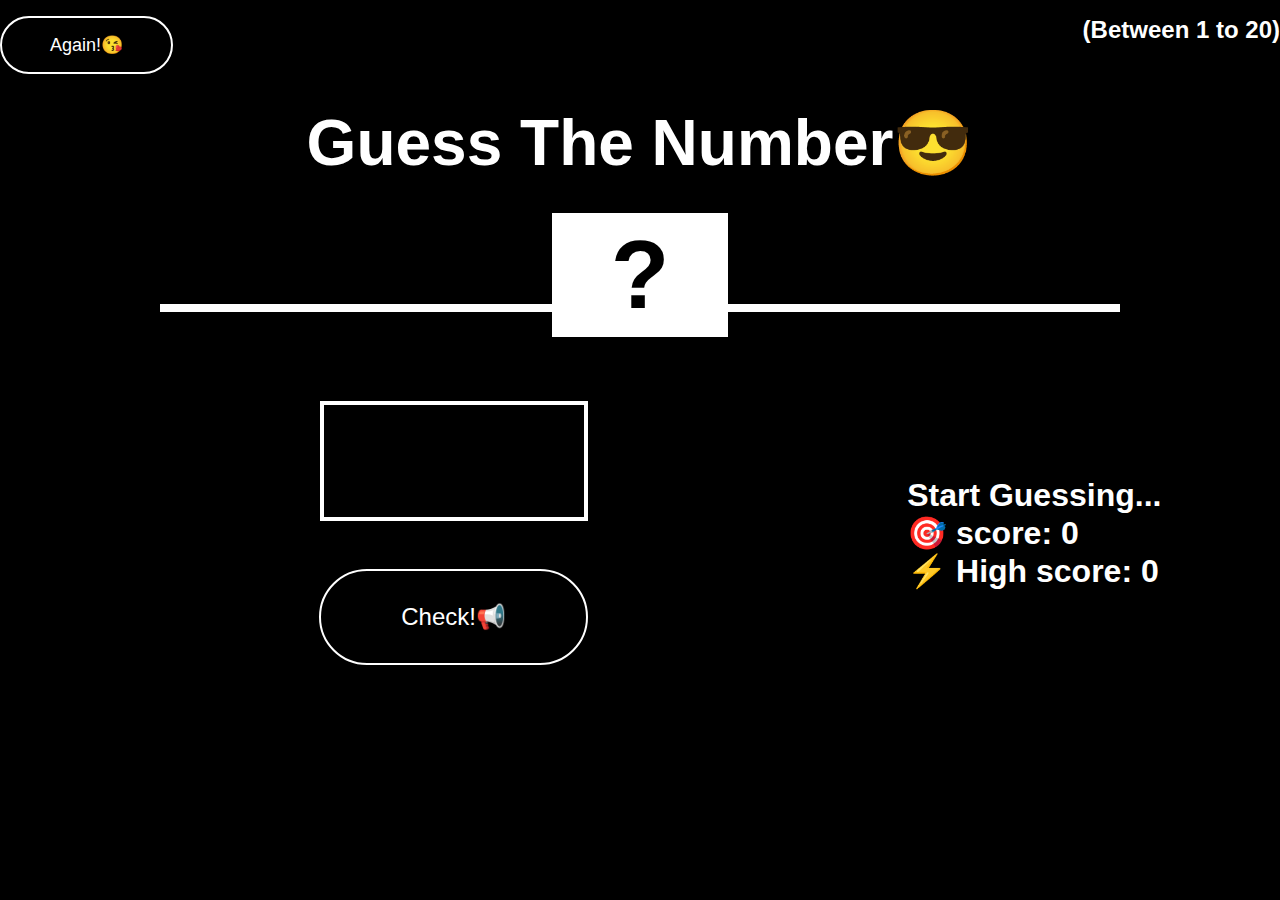
<file: guess the number/index.html>
<!DOCTYPE html>
<html lang="en">
  <head>
    <meta charset="UTF-8" />
    <meta http-equiv="X-UA-Compatible" content="IE=edge" />
    <meta name="viewport" content="width=device-width, initial-scale=1.0" />
    <title>Guess The Game</title>
    <link rel="stylesheet" href="style.css" type="text/css" />
    <link
      href="https://cdn.jsdelivr.net/npm/bootstrap@5.0.2/dist/css/bootstrap.min.css"
      rel="stylesheet"
      integrity="sha384-EVSTQN3/azprG1Anm3QDgpJLIm9Nao0Yz1ztcQTwFspd3yD65VohhpuuCOmLASjC"
      crossorigin="anonymous"
    />
  </head>
  <body id="bg">
    <div class="container">
      <header>
        <div class="btn-bt">
          <button class="btn-again">Again!😘</button>
          <h2>(Between 1 to 20)</h2>
        </div>
        <h1 class="titel">Guess The Number😎</h1>
        <div class="number">?</div>
      </header>

      <section class="main-part">
        <div class="left-side">
          <input type="number" class="guess" />
          <button class="chk-btn">Check!📢</button>
        </div>

        <div class="right-side">
          <p class="message">Start Guessing...</p>
          <p>🎯 score: <span class="score">0</span></p>
          <p>⚡ High score: <span class="high-score">0</span></p>
        </div>
      </section>
    </div>
    <script src="main-js.js"></script>
  </body>
</html>
</file>
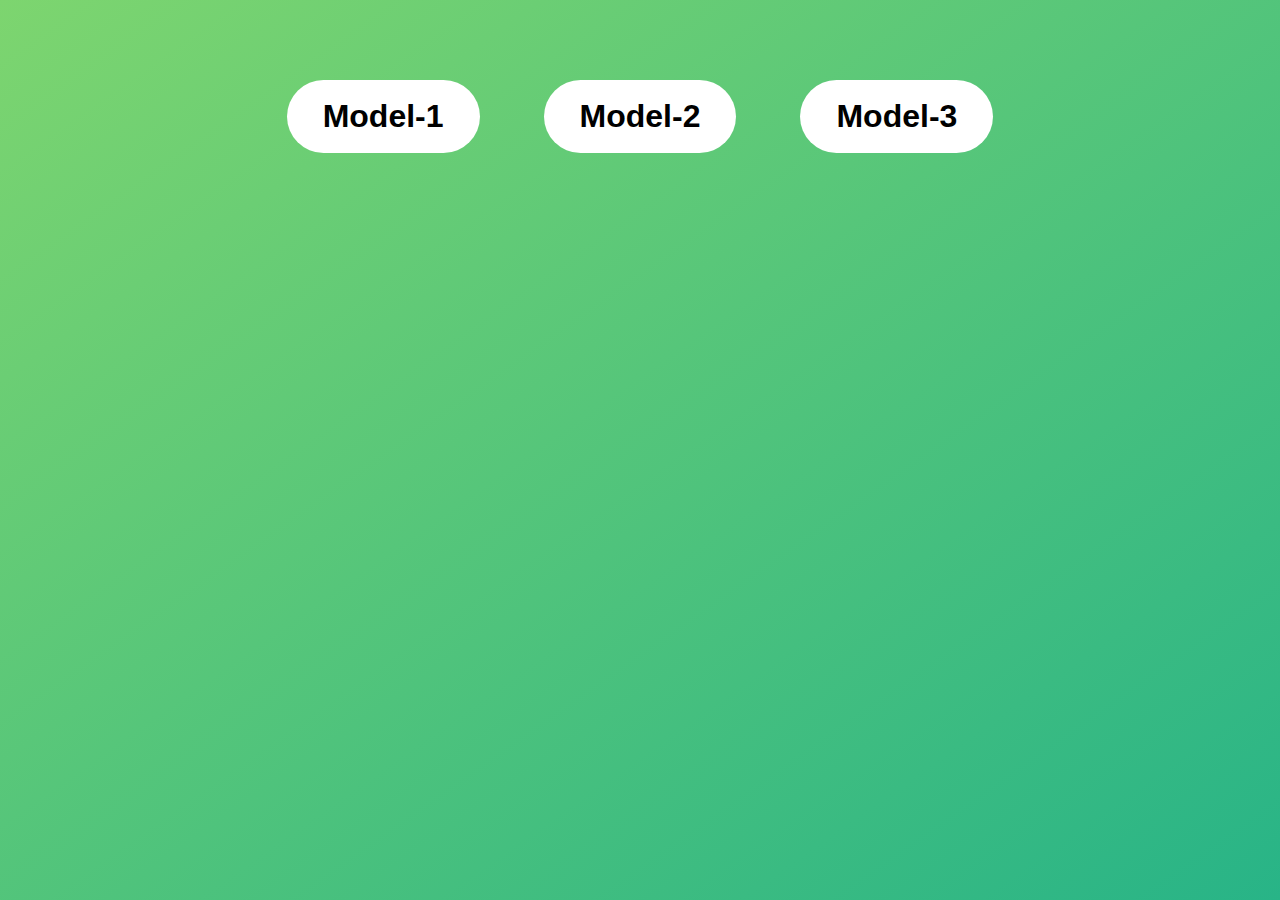
<file: Model Window/index.html>
<!DOCTYPE html>
<html lang="en">
  <head>
    <meta charset="UTF-8" />
    <meta http-equiv="X-UA-Compatible" content="IE=edge" />
    <meta name="viewport" content="width=device-width, initial-scale=1.0" />
    <title>Model Window</title>
    <link rel="stylesheet" href="style.css" />
  </head>
  <body class="body">
    <button class="model">Model-1</button>
    <button class="model">Model-2</button>
    <button class="model">Model-3</button>

    <div class="model-window hidden">
      <button class="close-model">&times;</button>
      <h1>I am A Model Window 😜</h1>
      <p>
        Lorem ipsum dolor sit amet consectetur, adipisicing elit. Libero
        perferendis laboriosam nemo quod magnam minus omnis, ut alias quis rem
        exercitationem incidunt pariatur sit corrupti voluptas, enim eius,
        aspernatur explicabo. Porro, quaerat, libero praesentium odit quia
        eligendi laboriosam quos ullam voluptatem doloremque vitae dolores
        distinctio alias rem sapiente facere impedit.
      </p>
    </div>

    <div class="overlay hidden"></div>

    <script src="main-js.js"></script>
  </body>
</html>
</file>
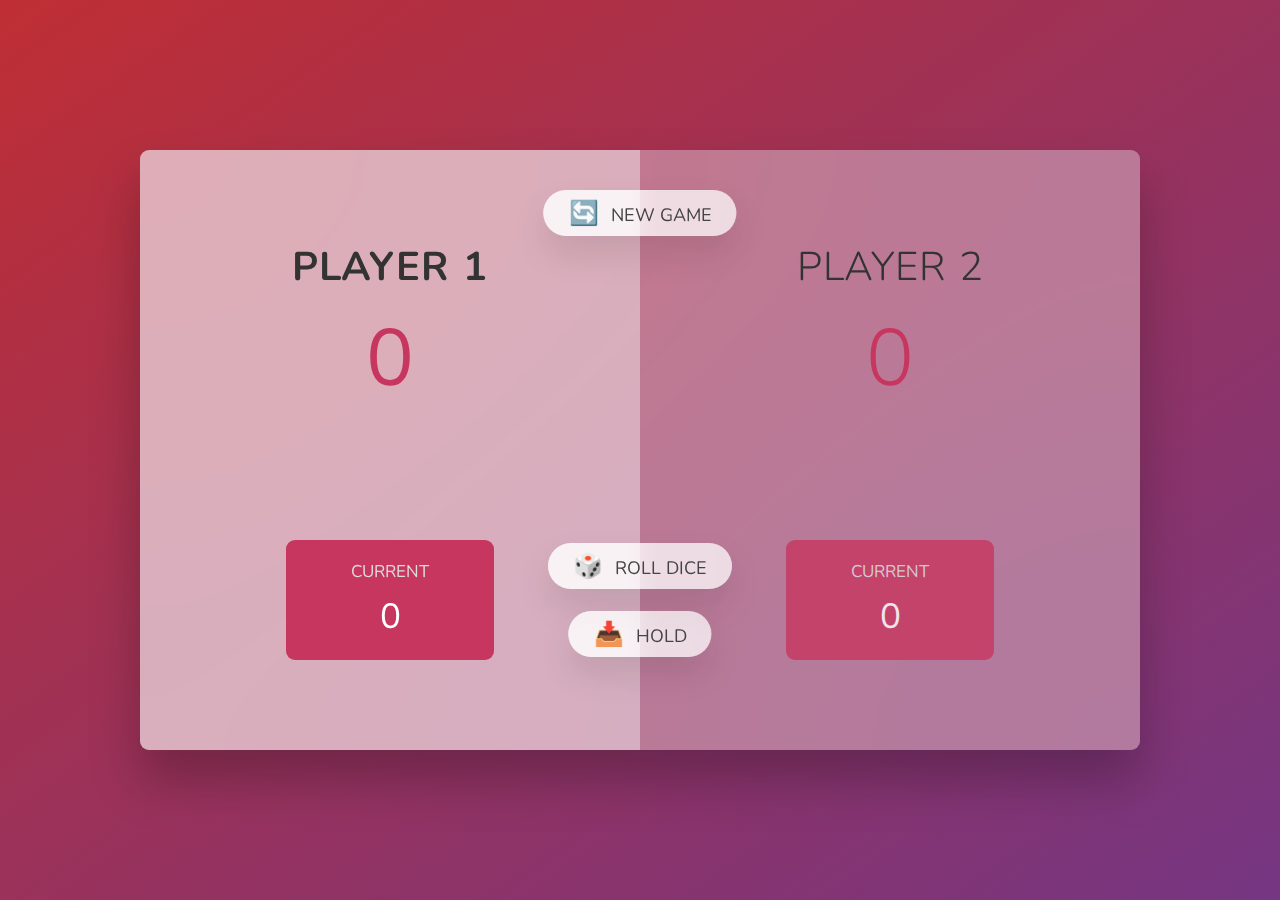
<file: pig Game/index.html>
<!DOCTYPE html>
<html lang="en">
  <head>
    <meta charset="UTF-8" />
    <meta name="viewport" content="width=device-width, initial-scale=1.0" />
    <meta http-equiv="X-UA-Compatible" content="ie=edge" />
    <link rel="stylesheet" href="style.css" />
    <title>Pig Game</title>
  </head>
  <body>
    <main>
      <section class="player player--0 player--active">
        <h2 class="name" id="name--0">Player 1</h2>
        <p class="score" id="score--0">43</p>
        <div class="current">
          <p class="current-label">Current</p>
          <p class="current-score" id="current--0">0</p>
        </div>
      </section>
      <section class="player player--1">
        <h2 class="name" id="name--1">Player 2</h2>
        <p class="score" id="score--1">24</p>
        <div class="current">
          <p class="current-label">Current</p>
          <p class="current-score" id="current--1">0</p>
        </div>
      </section>

      <img src="dice-5.png" alt="Playing dice" class="dice" />
      <button class="btn btn--new">🔄 New game</button>
      <button class="btn btn--roll">🎲 Roll dice</button>
      <button class="btn btn--hold">📥 Hold</button>
    </main>
    <script src="script.js"></script>
  </body>
</html>
</file>
<file: guess the number/style.css>
* {
  margin: 0;
  padding: 0%;
  box-sizing: border-box;
}

#bg {
  font-family: Arial, Helvetica, sans-serif;
  background-color: black;
  color: #fff;
}

.btn-bt {
  width: 100%;

  display: flex;
  justify-content: space-between;
}
header {
  display: flex !important;
  flex-direction: column;
  gap: 2rem;
  align-items: center;
  margin: 1rem 0rem;
}

.btn-again {
  padding: 1rem 3rem;
  border-radius: 50px;
  font-size: 18px;
  color: #fff;
  background: none;
  border: 2px solid white;
}

.btn-again:hover {
  font-weight: bold;
  background-color: #fff;
  transition: ease-in-out 1s;
  color: red;
}
.titel {
  font-size: 4rem;
}
.number {
  width: 11rem;
  background-color: white;
  border: 7px solid #fff;
  /* padding: 0px 65px; */
  font-size: 34px;
  margin-bottom: 3rem;
  color: black;
  font-size: 6rem;
  text-align: center;
  font-weight: bold;
}

.number::before {
  content: " ";
  color: white;
  position: absolute;
  height: 8px;
  width: 34%;
  top: 19rem;
  background-color: white;
  left: 10rem;
  z-index: 1;
}

.number::after {
  content: " ";
  color: white;
  position: absolute;
  height: 8px;
  width: 34%;
  top: 19rem;
  background-color: white;
  right: 10rem;
  z-index: 1;
}

.main-part {
  display: flex;
  align-items: center;
  justify-content: space-evenly;
}

.left-side {
  display: flex;
  flex-direction: column;
  align-items: center;
  gap: 3rem;
}

input.guess {
  margin: auto;
  display: inline-block;
  width: 40%;
  font-size: 45px;
  font-weight: bold;
  text-align: center;
  padding: 30px;
  border: 4px solid white;
  background: none;
  color: white;
}

button.chk-btn {
  margin: auto;
  padding: 2rem 5rem;
  border-radius: 50px;
  font-size: 24px;
  color: #fff;
  background: none;
  border: 2px solid white;
}

.chk-btn:hover {
  font-weight: bold;
  background-color: #fff;
  transition: ease-in-out 1s;
  color: red;
}

/* p.message {
  font-size: 32px;
  font-weight: bold;
}

.score,
.high-score {
  font-size: 32px;
  font-weight: bold;
} */

.right-side p {
  font-size: 32px;
  font-weight: bold;
}
</file>
<file: Model Window/style.css>
* {
  padding: 0;
  margin: 0;
  box-sizing: border-box;
}

body {
  display: flex;
  justify-content: center;
  background: linear-gradient(to top left, #28b487, #7dd56f);
  align-items: flex-start;
  color: #222;
  position: relative;
  font-family: Arial, Helvetica, sans-serif;
  line-height: 1.5;
  height: 100vh;
}

.model {
  font-size: 2rem;
  font-weight: 600;
  padding: 18px 36px;
  border: none;
  background-color: #fff;
  color: black;
  border-radius: 10rem;
  margin: 5rem 2rem;
  cursor: pointer;
}

.close-model {
  position: absolute;
  top: 1.2rem;
  right: 2rem;
  font-size: 5rem;
  color: black;
  cursor: pointer;
  border: none;
  background: none;
}

h1 {
  font-size: 25px;
  margin-bottom: 20px;
}

p {
  font-size: 18px;
}

.hidden {
  display: none;
}

.model-window {
  position: absolute;
  width: 50%;
  top: 50%;
  left: 50%;
  transform: translate(-50%, -50%);
  background-color: #fff;
  padding: 6rem;
  border-radius: 5px;
  box-shadow: 0rem 0rem 7px 0px rgb(0 0 0 / 50%);
  z-index: 10;
}
.overlay {
  position: absolute;
  top: 0;
  left: 0;
  width: 100%;
  height: 100%;
  background-color: rgba(0, 0, 0, 0.6);
  backdrop-filter: blur(3px);
  z-index: 5;
}
</file>
<file: pig Game/style.css>
@import url("https://fonts.googleapis.com/css2?family=Nunito&display=swap");

* {
  margin: 0;
  padding: 0;
  box-sizing: inherit;
}

html {
  font-size: 62.5%;
  box-sizing: border-box;
}

body {
  font-family: "Nunito", sans-serif;
  font-weight: 400;
  height: 100vh;
  color: #333;
  background-image: linear-gradient(to top left, #753682 0%, #bf2e34 100%);
  display: flex;
  align-items: center;
  justify-content: center;
}

/* LAYOUT */
main {
  position: relative;
  width: 100rem;
  height: 60rem;
  background-color: rgba(255, 255, 255, 0.35);
  backdrop-filter: blur(200px);
  filter: blur();
  box-shadow: 0 3rem 5rem rgba(0, 0, 0, 0.25);
  border-radius: 9px;
  overflow: hidden;
  display: flex;
}

.player {
  flex: 50%;
  padding: 9rem;
  display: flex;
  flex-direction: column;
  align-items: center;
  transition: all 0.75s;
}

/* ELEMENTS */
.name {
  position: relative;
  font-size: 4rem;
  text-transform: uppercase;
  letter-spacing: 1px;
  word-spacing: 2px;
  font-weight: 300;
  margin-bottom: 1rem;
}

.score {
  font-size: 8rem;
  font-weight: 300;
  color: #c7365f;
  margin-bottom: auto;
}

.player--active {
  background-color: rgba(255, 255, 255, 0.4);
}
.player--active .name {
  font-weight: 700;
}
.player--active .score {
  font-weight: 400;
}

.player--active .current {
  opacity: 1;
}

.current {
  background-color: #c7365f;
  opacity: 0.8;
  border-radius: 9px;
  color: #fff;
  width: 65%;
  padding: 2rem;
  text-align: center;
  transition: all 0.75s;
}

.current-label {
  text-transform: uppercase;
  margin-bottom: 1rem;
  font-size: 1.7rem;
  color: #ddd;
}

.current-score {
  font-size: 3.5rem;
}

/* ABSOLUTE POSITIONED ELEMENTS */
.btn {
  position: absolute;
  left: 50%;
  transform: translateX(-50%);
  color: #444;
  background: none;
  border: none;
  font-family: inherit;
  font-size: 1.8rem;
  text-transform: uppercase;
  cursor: pointer;
  font-weight: 400;
  transition: all 0.2s;

  background-color: white;
  background-color: rgba(255, 255, 255, 0.6);
  backdrop-filter: blur(10px);

  padding: 0.7rem 2.5rem;
  border-radius: 50rem;
  box-shadow: 0 1.75rem 3.5rem rgba(0, 0, 0, 0.1);
}

.btn::first-letter {
  font-size: 2.4rem;
  display: inline-block;
  margin-right: 0.7rem;
}

.btn--new {
  top: 4rem;
}
.btn--roll {
  top: 39.3rem;
}
.btn--hold {
  top: 46.1rem;
}

.btn:active {
  transform: translate(-50%, 3px);
  box-shadow: 0 1rem 2rem rgba(0, 0, 0, 0.15);
}

.btn:focus {
  outline: none;
}

.dice {
  position: absolute;
  left: 50%;
  top: 16.5rem;
  transform: translateX(-50%);
  height: 10rem;
  box-shadow: 0 2rem 5rem rgba(0, 0, 0, 0.2);
}

.player--winner {
  background-color: #2f2f2f;
}

.player--winner .name {
  font-weight: 700;
  color: #c7365f;
}

.hidden {
  display: none;
}
</file>
